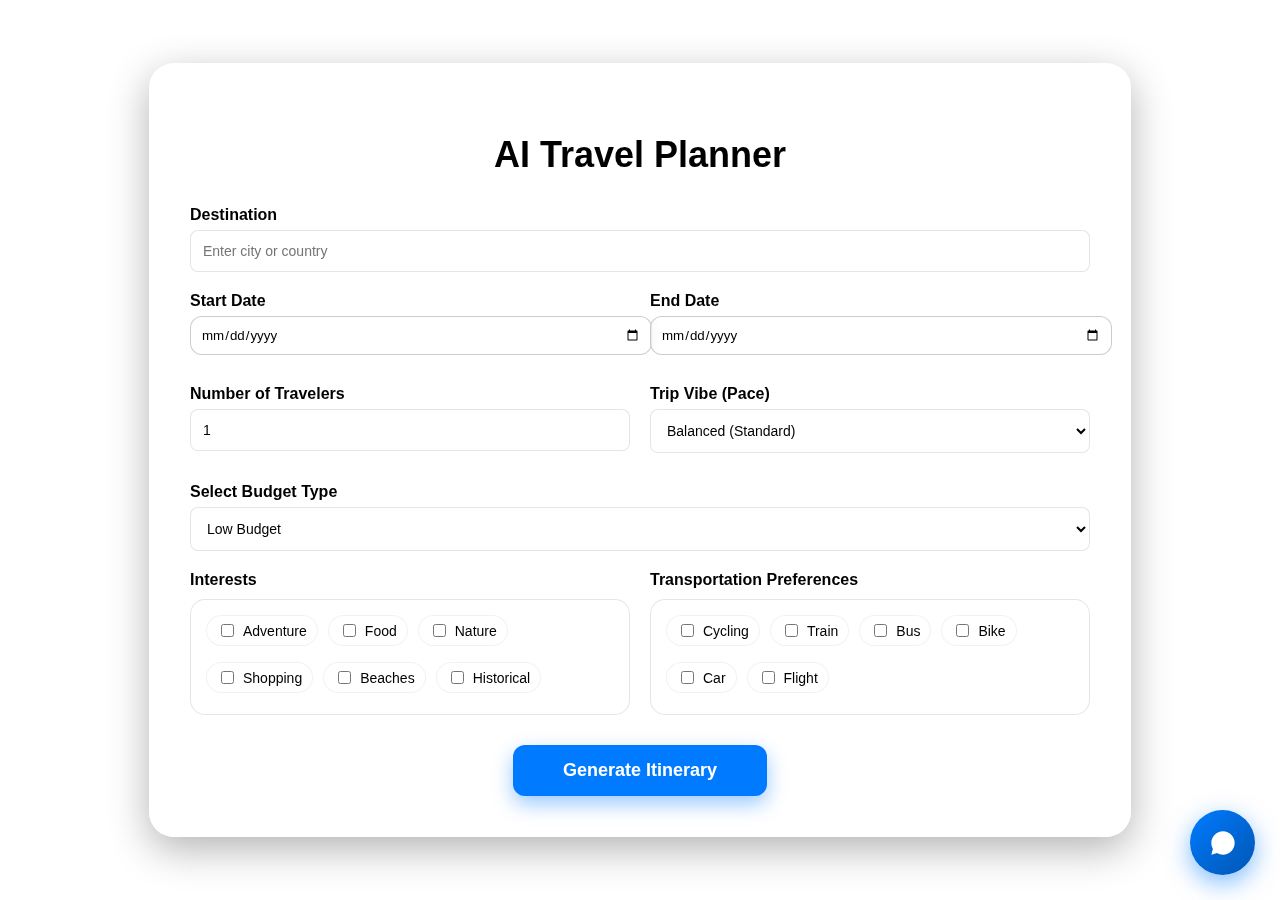
<file: TourTec/templates/index.html>
<!DOCTYPE html>
<html>
<head>
    <title>AI Travel Planner</title>

    <style>
        html { scroll-behavior: smooth; }

        body {
            margin: 0;
            padding: 0;
            font-family: 'Segoe UI', Arial, sans-serif;
            background: url('https://images.unsplash.com/photo-1507525428034-b723cf961d3e?auto=format&fit=crop&w=1950&q=80') no-repeat center center fixed;
            background-size: cover;
            min-height: 100vh;
            display: flex;
            justify-content: center;
            align-items: center;
            color: #000;
        }

        .glassy-card {
            width: 90%;
            max-width: 900px;
            background: rgba(255, 255, 255, 0.35);
            backdrop-filter: blur(15px);
            -webkit-backdrop-filter: blur(15px);
            border-radius: 25px;
            padding: 40px;
            box-shadow: 0 12px 40px rgba(0, 0, 0, 0.3);
            border: 1px solid rgba(255, 255, 255, 0.4);
        }

        h2 {
            text-align: center;
            font-size: 36px;
            margin-bottom: 30px;
            color: #000;
            text-shadow: 0 1px 2px rgba(255,255,255,0.5);
        }

        label {
            display: block;
            margin-bottom: 6px;
            font-weight: bold;
            color: #000;
        }

        input[type="text"], 
        input[type="number"], 
        select {
            width: 100%;
            padding: 12px;
            margin-bottom: 20px;
            border-radius: 8px;
            border: 1px solid rgba(0,0,0,0.1);
            outline: none;
            font-size: 14px;
            box-sizing: border-box;
            background: rgba(255, 255, 255, 0.8);
            color: #000;
        }

        input[type="date"] {
            width: 100%;
            padding: 10px;
            margin-bottom: 20px;
            border-radius: 12px;
            border: 1px solid rgba(0, 0, 0, 0.2);
            background: rgba(255, 255, 255, 0.4);
            backdrop-filter: blur(5px);
            color: #000;
            cursor: pointer;
            font-family: inherit;
        }

        .row {
            display: flex;
            gap: 20px;
            flex-wrap: wrap;
            margin-bottom: 10px;
        }

        .options {
            display: flex;
            flex-wrap: wrap;
            gap: 10px;
            margin-top: 10px;
            background: rgba(255, 255, 255, 0.5);
            padding: 15px;
            border-radius: 15px;
            border: 1px solid rgba(0, 0, 0, 0.1);
        }

        .option-item {
            display: flex;
            align-items: center;
            gap: 6px;
            font-size: 14px;
            color: #000;
            font-weight: 500;
            background: rgba(255, 255, 255, 0.4);
            padding: 5px 10px;
            border-radius: 20px;
            border: 1px solid rgba(0,0,0,0.05);
        }

        .btn-container {
            text-align: center;
            margin-top: 30px;
        }

        .btn {
            padding: 15px 50px;
            background: #007BFF;
            color: white;
            font-size: 18px;
            font-weight: bold;
            border: none;
            border-radius: 12px;
            cursor: pointer;
            box-shadow: 0 8px 20px rgba(0, 123, 255, 0.4);
            transition: 0.3s;
        }

        .btn:hover {
            transform: translateY(-3px);
            box-shadow: 0 12px 25px rgba(0, 123, 255, 0.6);
        }

        /* --- UPDATED AI ASSISTANT STYLES --- */
        #ai-assistant-btn {
            position: fixed; bottom: 25px; right: 25px;
            width: 65px; height: 65px;
            background: linear-gradient(135deg, #007BFF, #0056b3);
            border-radius: 50%;
            display: flex; justify-content: center; align-items: center;
            cursor: pointer; z-index: 1001;
            box-shadow: 0 8px 25px rgba(0, 123, 255, 0.5);
            transition: transform 0.2s;
        }

        #ai-assistant-btn:hover { transform: scale(1.1); }

        #ai-assistant-chat {
            position: fixed; bottom: 105px; right: 25px;
            width: 400px; /* Bigger width */
            height: 600px; /* Bigger height */
            background: rgba(255, 255, 255, 0.8);
            backdrop-filter: blur(20px);
            -webkit-backdrop-filter: blur(20px);
            border-radius: 25px;
            display: none; flex-direction: column;
            box-shadow: 0 20px 50px rgba(0,0,0,0.3);
            z-index: 1000; overflow: hidden;
            border: 1px solid rgba(255, 255, 255, 0.5);
        }

        #chat-header { 
            background: rgba(255, 255, 255, 0.5); 
            padding: 20px; 
            border-bottom: 1px solid rgba(0,0,0,0.05); 
            display: flex; justify-content: space-between; align-items: center; 
            font-weight: bold; font-size: 1.1em;
        }

        #chat-body { flex: 1; padding: 20px; overflow-y: auto; display: flex; flex-direction: column; gap: 12px; }
        
        .msg { padding: 12px 16px; border-radius: 18px; font-size: 14px; max-width: 85%; line-height: 1.5; }
        
        .ai-msg { align-self: flex-start; }
        .ai-msg .msg { background: #ffffff; color: #333; border-bottom-left-radius: 4px; box-shadow: 0 2px 5px rgba(0,0,0,0.05); }
        
        .user-msg { align-self: flex-end; }
        .user-msg .msg { background: #007BFF; color: white; border-bottom-right-radius: 4px; }

        .input-area { padding: 20px; display: flex; gap: 10px; background: rgba(255,255,255,0.4); }
        
        #chat-input { 
            flex: 1; border: 1px solid rgba(0,0,0,0.1); border-radius: 20px; 
            padding: 10px 15px; outline: none; background: #fff;
        }
    </style>
</head>

<body>

    <div class="glassy-card">
        <h2>AI Travel Planner</h2>

        <form action="/planner" method="post">
            <label>Destination</label>
            <input type="text" name="destination" placeholder="Enter city or country" required>

            <div class="row">
                <div style="flex:1; min-width: 200px;">
                    <label>Start Date</label>
                    <input type="date" name="start_date" id="start_date" required>
                </div>
                <div style="flex:1; min-width: 200px;">
                    <label>End Date</label>
                    <input type="date" name="end_date" id="end_date" required>
                </div>
            </div>

            <div class="row">
                <div style="flex:1; min-width: 200px;">
                    <label>Number of Travelers</label>
                    <input type="number" name="travelers" min="1" value="1" required>
                </div>
                <div style="flex:1; min-width: 200px;">
                    <label>Trip Vibe (Pace)</label>
                    <select name="vibe">
                        <option value="relaxed">Relaxed (Leisurely)</option>
                        <option value="balanced" selected>Balanced (Standard)</option>
                        <option value="packed">Action Packed (See everything)</option>
                    </select>
                </div>
            </div>

            <label>Select Budget Type</label>
            <select name="budget">
                <option>Low Budget</option>
                <option>Medium Budget</option>
                <option>High Budget</option>
            </select>

            <div class="row">
                <div style="flex:1; min-width: 280px;">
                    <label>Interests</label>
                    <div class="options">
                        <label class="option-item"><input type="checkbox" name="interests" value="Adventure"> Adventure</label>
                        <label class="option-item"><input type="checkbox" name="interests" value="Food"> Food</label>
                        <label class="option-item"><input type="checkbox" name="interests" value="Nature"> Nature</label>
                        <label class="option-item"><input type="checkbox" name="interests" value="Shopping"> Shopping</label>
                        <label class="option-item"><input type="checkbox" name="interests" value="Beaches"> Beaches</label>
                        <label class="option-item"><input type="checkbox" name="interests" value="Historical"> Historical</label>
                    </div>
                </div>

                <div style="flex:1; min-width: 280px;">
                    <label>Transportation Preferences</label>
                    <div class="options">
                        <label class="option-item"><input type="checkbox" name="transport" value="Cycling"> Cycling</label>
                        <label class="option-item"><input type="checkbox" name="transport" value="Train"> Train</label>
                        <label class="option-item"><input type="checkbox" name="transport" value="Bus"> Bus</label>
                        <label class="option-item"><input type="checkbox" name="transport" value="Bike"> Bike</label>
                        <label class="option-item"><input type="checkbox" name="transport" value="Car"> Car</label>
                        <label class="option-item"><input type="checkbox" name="transport" value="Flight"> Flight</label>
                    </div>
                </div>
            </div>

            <div class="btn-container">
                <button type="submit" class="btn">Generate Itinerary</button>
            </div>
        </form>
    </div>

    <div id="ai-assistant-btn">
        <svg width="28" height="28" fill="white" viewBox="0 0 24 24"><path d="M12 2C6.477 2 2 6.477 2 12c0 1.821.487 3.53 1.338 5L2 22l5-1.338C8.47 21.513 10.179 22 12 22c5.523 0 10-4.477 10-10S17.523 2 12 2z"/></svg>
    </div>

    <div id="ai-assistant-chat">
        <div id="chat-header">
            <span>🌍 TRAIV AI Assistant</span>
            <span id="close-chat" style="cursor:pointer; font-size: 20px;">&times;</span>
        </div>
        <div id="chat-body">
            <div class="ai-msg">
                <div class="msg">Hello! I'm your travel expert for 2026. I can help you with <b>weather</b>, <b>budgets</b>. What are you planning?</div>
            </div>
        </div>
        <div class="input-area">
            <input type="text" id="chat-input" placeholder="Ask about weather, transport...">
            <button id="send-btn" style="background:none; border:none; color:#007BFF; font-weight:bold; cursor:pointer; font-size:16px;">Send</button>
        </div>
    </div>

    <script>
    const chatBtn = document.getElementById('ai-assistant-btn');
    const chatWindow = document.getElementById('ai-assistant-chat');
    const chatInput = document.getElementById('chat-input');
    const chatBody = document.getElementById('chat-body');
    const sendBtn = document.getElementById('send-btn');

    chatBtn.onclick = () => {
        chatWindow.style.display = (chatWindow.style.display === 'flex') ? 'none' : 'flex';
    };

    document.getElementById('close-chat').onclick = () => {
        chatWindow.style.display = 'none';
    };

    function addMessage(text, type, isThinking = false) {
        const wrapper = document.createElement('div');
        wrapper.className = type === 'user' ? 'user-msg' : 'ai-msg';
        if (isThinking) {
            wrapper.innerHTML = `<div class="msg" id="thinking-node">
                                    <div class="dots">
                                        <div class="dot"></div>
                                        <div class="dot"></div>
                                        <div class="dot"></div>
                                    </div>
                                </div>`;
        } else {
            wrapper.innerHTML = `<div class="msg">${text}</div>`;
        }
        chatBody.appendChild(wrapper);
        chatBody.scrollTop = chatBody.scrollHeight;
        return wrapper;
    }

    const INR_BUDGETS = { low: 3500, standard: 8500, premium: 25000 };

    function handleAIResponse(userText) {
        const query = userText.toLowerCase().trim();
        const thinkingBubble = addMessage("", "ai", true);

        setTimeout(() => {
            thinkingBubble.remove();
            let response = "";

            // SPECIFIC LANDMARKS
            if (query.includes("taj mahal")) {
                response = "The <b>Taj Mahal</b> is located in <b>Agra, Uttar Pradesh, India</b>. It is one of the Seven Wonders of the World and a UNESCO World Heritage site.";
            } 
            else if (query.includes("hampi")) {
                response = "<b>Hampi</b> is an ancient UNESCO site located in the <b>Vijayanagara district of Karnataka, India</b>. The nearest hub is Hospet.";
            }
            else if (query.includes("eiffel tower")) {
                response = "The <b>Eiffel Tower</b> is located in <b>Paris, France</b> on the Champ de Mars.";
            }
            // GEOGRAPHY & LOCATION
            else if (query.includes("where is") || query.includes("location of") || query.includes("which city")) {
                let city = userText.replace(/where is|location of|which city is|located in|the|\?/gi, "").trim();
                if (city) {
                    response = `<b>${city}</b> is a great destination! In 2026, it's trending for its unique culture. Would you like me to find the best way to reach there?`;
                } else {
                    response = "Could you please specify the name of the city or monument you are looking for?";
                }
            }
            // WEATHER & SEASONS
            else if (query.includes("weather") || query.includes("best time") || query.includes("temperature")) {
                response = "For <b>North India</b>, October–March is best; for <b>South India</b>, November–February is ideal"; 
            }else if (query.includes("weather") || query.includes("best time") || query.includes("temperature")) {
                response = "Here’s the forecast for the next 3 days: <br>• Day 1: Sunny, 28°C<br>• Day 2: Partly Cloudy, 27°C<br>• Day 3: Light Showers, 26°C";
 
            }
            // BUDGETS
            else if (query.includes("budget") || query.includes("cost") || query.includes("expensive")) {
                response = `<b>Estimated 2026 Daily Costs:</b><br>• <b>Budget:</b> ₹${INR_BUDGETS.low}<br>• <b>Mid-range:</b> ₹${INR_BUDGETS.standard}<br>• <b>Luxury:</b> ₹${INR_BUDGETS.premium}`;
            }
            // GREETINGS
            else if (query.includes("hello") || query.includes("hi") || query.includes("hey")) {
                response = "Hello! I'm your AI Travel Assistant. I can tell you where places are, suggest budgets, or check the best time to visit. How can I help?";
            }
            // DEFAULT
            else {
                response = "That's a good question! I'm specialized in <b>locations, weather, and travel budgets</b> for 2026. Could you tell me more about your trip?";
            }

            addMessage(response, 'ai');
        }, 800);
    }

    function sendMessage() {
        const text = chatInput.value.trim();
        if (!text) return;
        addMessage(text, 'user');
        chatInput.value = '';
        handleAIResponse(text);
    }

    sendBtn.onclick = sendMessage;
    chatInput.onkeypress = (e) => { if (e.key === 'Enter') sendMessage(); };
</script>


</body>
</html>
</file>
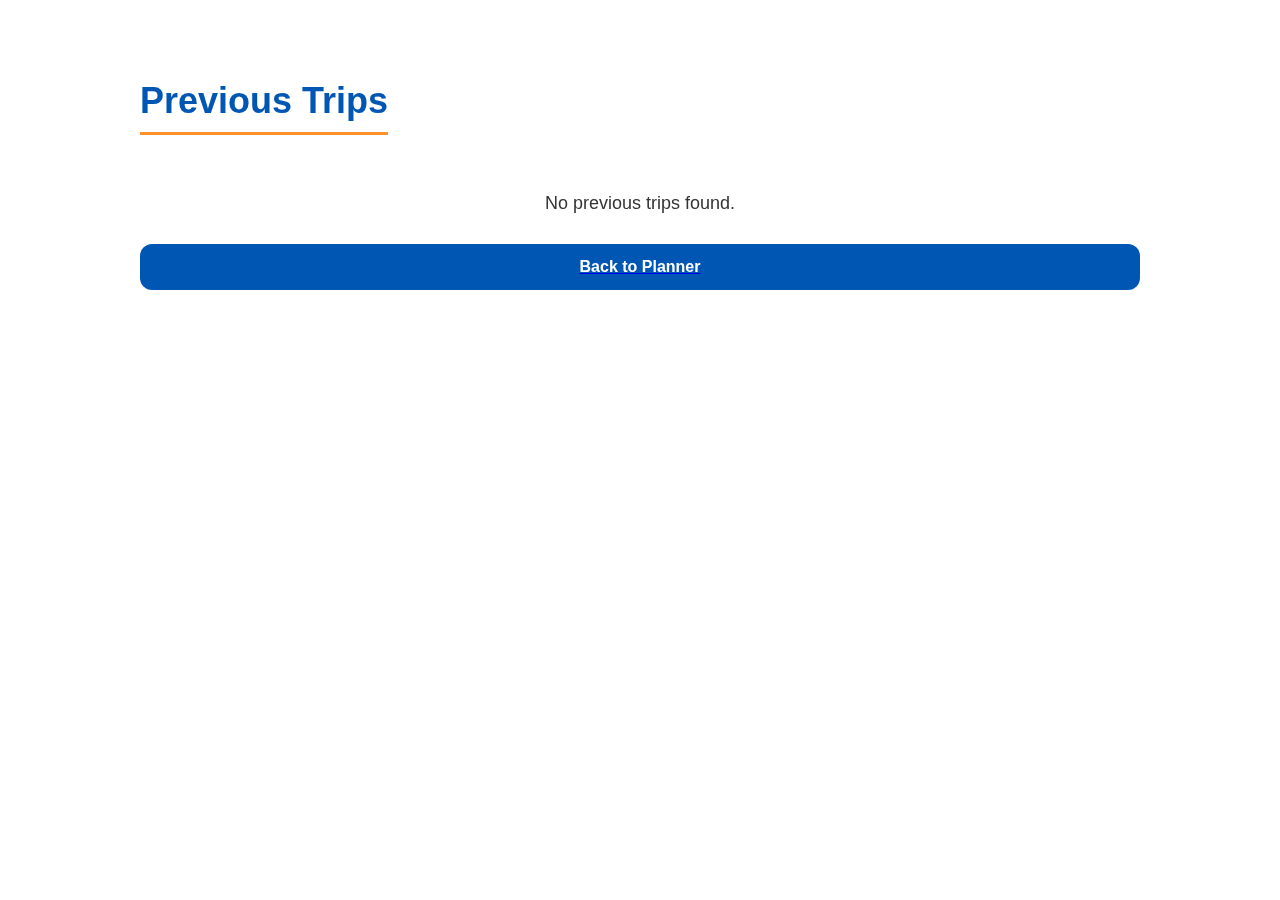
<file: TourTec/templates/previous_trips.html>
<!DOCTYPE html>
<html>
<head>
    <title>Previous Trips - AI Travel Planner</title>
    <style>
        :root {
            --primary-blue: #0056b3;
            --accent-orange: #ff922b;
            --text-dark: #333;
        }

        body {
            font-family: 'Segoe UI', Tahoma, Geneva, Verdana, sans-serif;
            margin: 0;
            padding: 0;
            background: url('https://images.unsplash.com/photo-1507525428034-b723cf961d3e?auto=format&fit=crop&w=1950&q=80') no-repeat center center fixed;
            background-size: cover;
            color: var(--text-dark);
        }

        body::before {
            content: '';
            position: fixed;
            top:0; left:0; right:0; bottom:0;
            background: rgba(255,255,255,0.7);
            z-index: 0;
        }

        .container {
            max-width: 1000px;
            margin: 50px auto;
            position: relative;
            z-index: 1;
        }

        h2 {
            text-align: center;
            color: var(--primary-blue);
            margin-bottom: 40px;
            font-size: 36px;
            border-bottom: 3px solid var(--accent-orange);
            display: inline-block;
            padding-bottom: 10px;
        }

        .trip-card {
            background: rgba(255,255,255,0.95);
            backdrop-filter: blur(12px);
            border-radius: 25px;
            padding: 30px;
            margin-bottom: 25px;
            box-shadow: 0 15px 40px rgba(0,0,0,0.4), 0 0 20px rgba(0,123,255,0.2);
            border-left: 8px solid var(--primary-blue);
            transition: transform 0.3s, box-shadow 0.3s;
        }

        .trip-card:hover {
            transform: translateY(-5px);
            box-shadow: 0 20px 50px rgba(0,0,0,0.5), 0 0 25px rgba(0,123,255,0.3);
        }

        .trip-card h3 {
            margin: 0 0 10px 0;
            color: var(--accent-orange);
        }

        .trip-info {
            display: grid;
            grid-template-columns: 1fr 1fr;
            gap: 12px;
        }

        .trip-info div b {
            color: var(--primary-blue);
        }

        .btn-back {
            display: block;
            margin: 30px auto;
            padding: 14px 40px;
            background: var(--primary-blue);
            color: white;
            border: none;
            border-radius: 12px;
            font-weight: bold;
            cursor: pointer;
            text-decoration: none;
            text-align: center;
        }

        .btn-back:hover {
            opacity: 0.85;
            transform: translateY(-2px);
        }

        @media (max-width: 700px) {
            .trip-info {
                grid-template-columns: 1fr;
            }
        }
    </style>
</head>
<body>
    <div class="container">
        <h2>Previous Trips</h2>
        <div id="trips-list"></div>
        <a href="/"><div class="btn-back">Back to Planner</div></a>
    </div>

    <script>
        // Load trips from localStorage
        const trips = JSON.parse(localStorage.getItem('trips')) || [];
        const container = document.getElementById('trips-list');

        if(trips.length === 0){
            container.innerHTML = "<p style='text-align:center; font-size:18px;'>No previous trips found.</p>";
        } else {
            trips.forEach((trip, index) => {
                const card = document.createElement('div');
                card.className = 'trip-card';
                card.innerHTML = `
                    <h3>Trip ${index + 1}: ${trip.destination}</h3>
                    <div class="trip-info">
                        <div><b>Dates:</b> ${trip.start_date} to ${trip.end_date}</div>
                        <div><b>Travelers:</b> ${trip.travelers}</div>
                        <div><b>Budget:</b> ${trip.budget}</div>
                        <div><b>Transport:</b> ${trip.transport}</div>
                    </div>
                `;
                container.appendChild(card);
            });
        }
    </script>
</body>
</html>
</file>
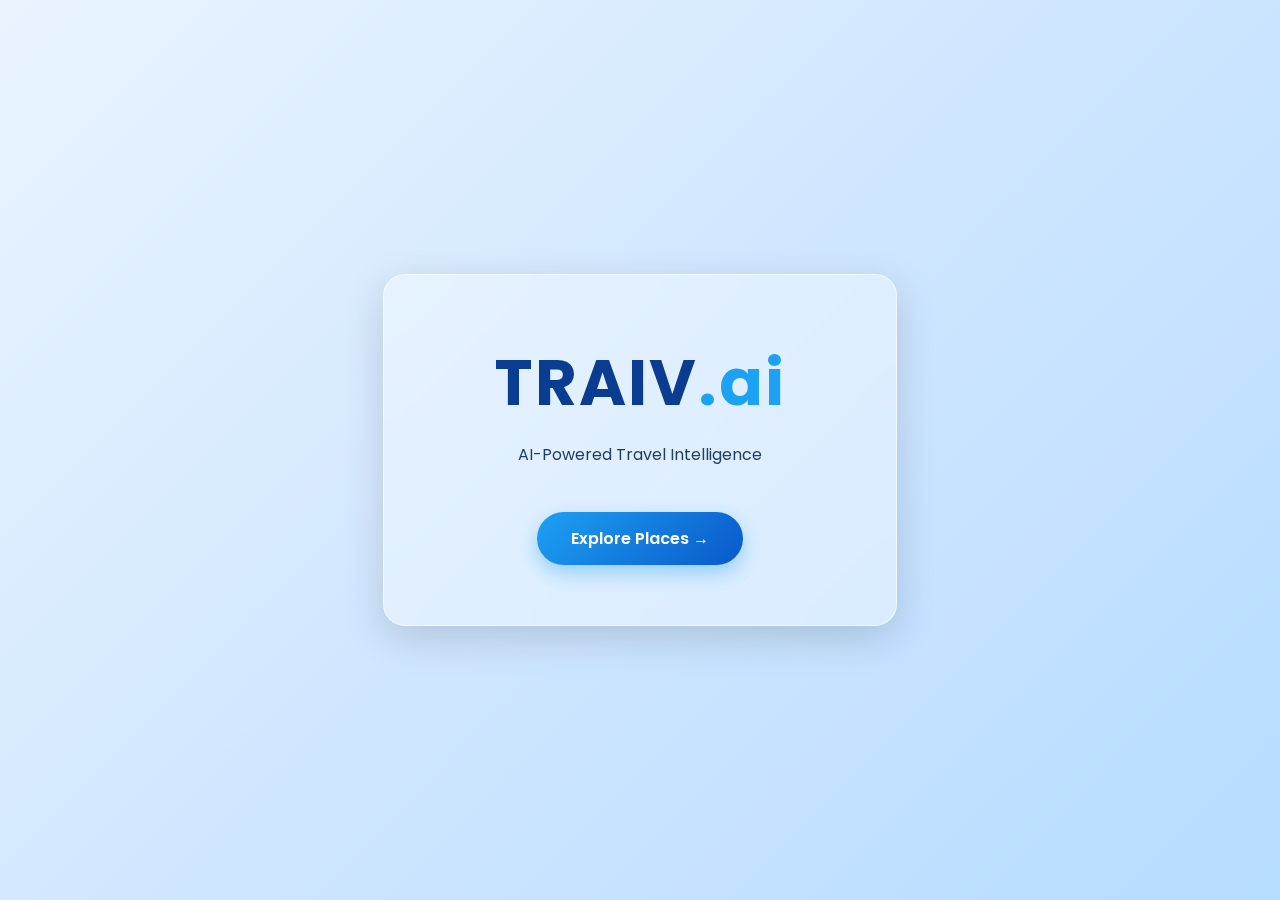
<file: TourTec/templates/welcome.html>
<!DOCTYPE html>
<html lang="en">
<head>
    <meta charset="UTF-8">
    <title>TRAIV.ai</title>
    <meta name="viewport" content="width=device-width, initial-scale=1.0">

    <link href="https://fonts.googleapis.com/css2?family=Poppins:wght@600;700&display=swap" rel="stylesheet">

    <style>
        * {
            margin: 0;
            padding: 0;
            box-sizing: border-box;
            font-family: 'Poppins', sans-serif;
        }

        body {
            height: 100vh;
            background: linear-gradient(135deg, #eaf4ff, #cfe6ff, #b6dcff);
            display: flex;
            align-items: center;
            justify-content: center;
            overflow: hidden;
            position: relative;
        }

        body::before {
            content: "";
            position: absolute;
            bottom: 0;
            left: 0;
            width: 100%;
            height: 40%;
            background: url("https://www.transparenttextures.com/patterns/tree-bark.png");
            opacity: 0.15;
            z-index: 1;
        }

        .glass-card {
            padding: 60px 110px;
            background: rgba(255, 255, 255, 0.35);
            backdrop-filter: blur(18px);
            border-radius: 22px;
            border: 1px solid rgba(255, 255, 255, 0.6);
            box-shadow: 0 12px 40px rgba(0, 0, 0, 0.15);
            text-align: center;
            z-index: 2;
        }

        .logo {
            font-size: 64px;
            font-weight: 700;
            color: #0a3d91;
            letter-spacing: 2px;
        }

        .logo span {
            color: #1da1f2;
        }

        .tagline {
            margin-top: 12px;
            font-size: 16px;
            color: #1f3f66;
        }

        .btn {
            margin-top: 45px;      /* <-- moved button more down */
            padding: 14px 34px;
            font-size: 16px;
            font-weight: 600;
            color: white;
            background: linear-gradient(135deg, #1da1f2, #0a58ca);
            border: none;
            border-radius: 30px;
            cursor: pointer;
            box-shadow: 0 8px 20px rgba(29, 161, 242, 0.4);
            transition: all 0.3s ease;

            text-decoration: none;   /* <-- removes underline */
            display: inline-block;   /* <-- important for link button */
        }

        .btn:hover {
            transform: translateY(-2px);
            box-shadow: 0 12px 26px rgba(29, 161, 242, 0.55);
        }

    </style>
</head>

<body>

    <div class="glass-card">
        <div class="logo">TRAIV<span>.ai</span></div>
        <div class="tagline">AI-Powered Travel Intelligence</div>

        <a href="{{ url_for('places') }}">
            <button class="btn">Explore Places →</button>
        </a>
        
    </div>

</body>
</html>
</file>
